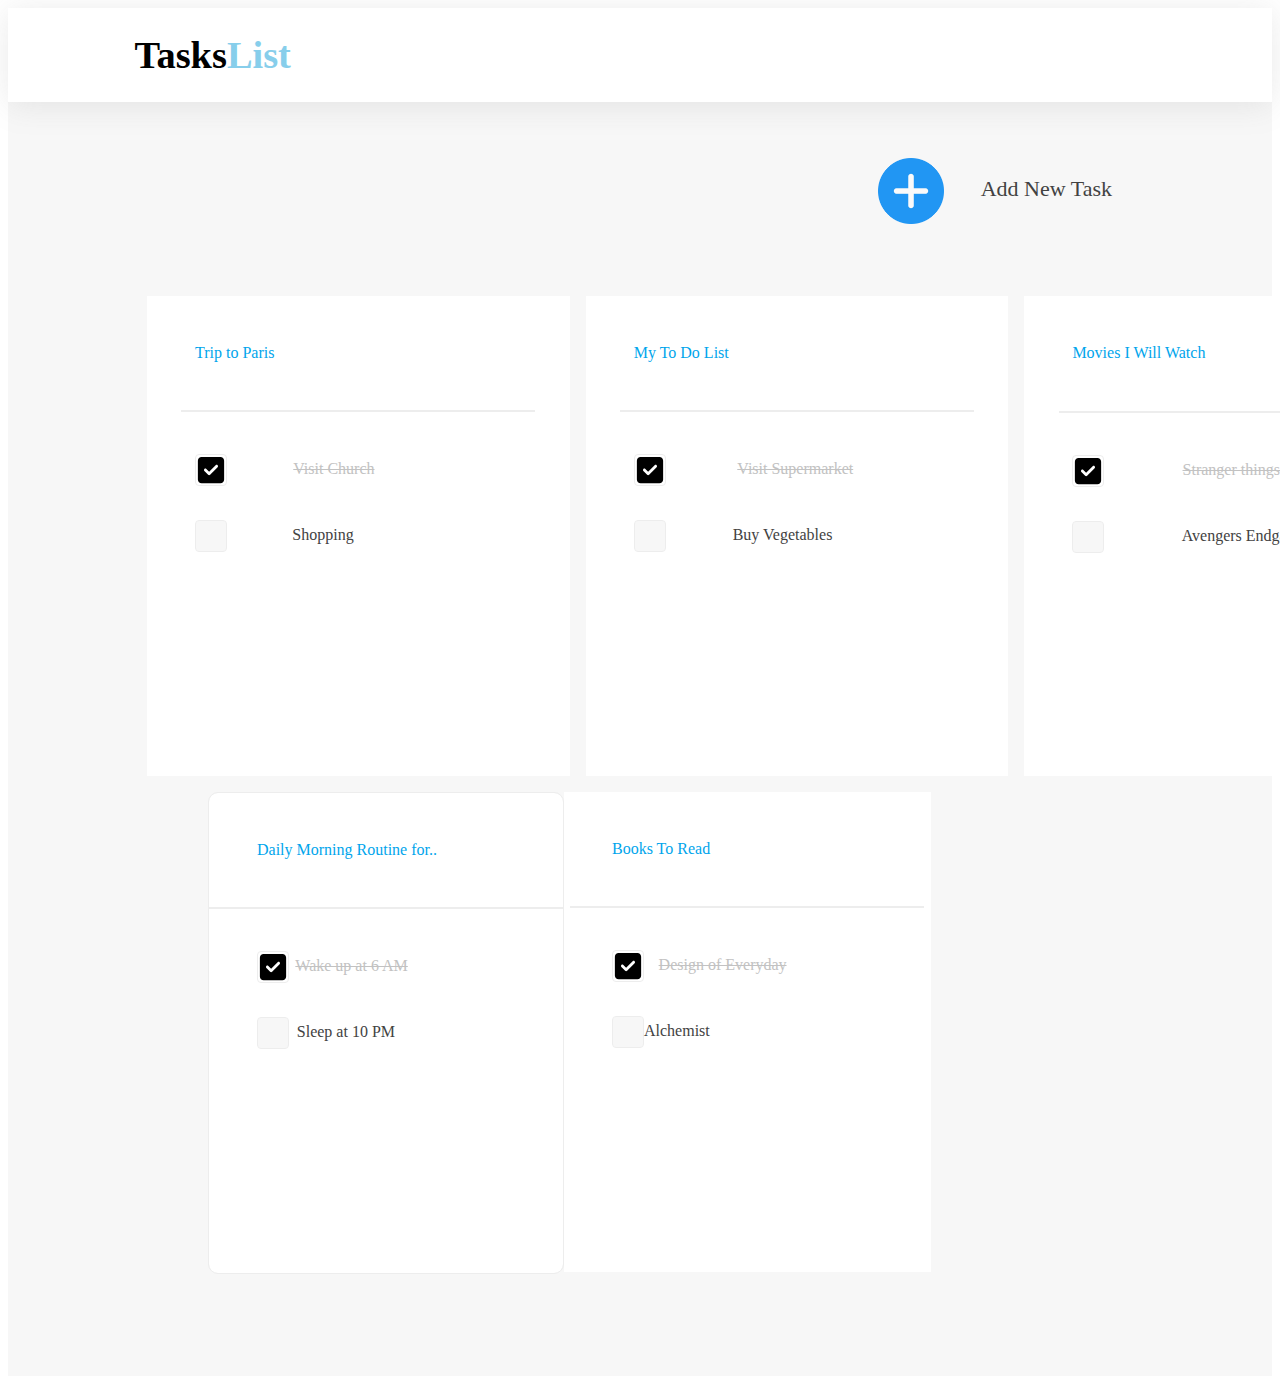
<file: index.html>
<!DOCTYPE html>
<html lang="en">
<head>
    <meta charset="UTF-8">
    <meta http-equiv="X-UA-Compatible" content="IE=edge">
    <meta name="viewport" content="width=device-width, initial-scale=1.0">
    <title>Document</title>
    <link rel="stylesheet" href="style.css">
</head>
<body>
  <!-- <script>
    function myFunction() {
      window.location.href = "AddNewItem.html"
    }
  </script> -->
    <div class="container">
      <div class="header">
        <div class="tasklist">
          <h2 style="font-size: 2.4em; display: flex;align-items: center;">Tasks <span style="color:skyblue;">List</span></h2>
        </div>
      </div>
      <div class="addtask">
        <!-- <p class="newtasktext">Add New Task</p> -->
        <a  class="addnewtaskicon" href="newfile.html"><img class="plusImg" src="./assests/002-plus.png"><p class="textaddnewtask">Add New Task</p></a>
      </div>     
      <div class="body">  

        <div class="same triptoparis">
          <p class="trptoparistxt">Trip to Paris</p><br>
          <hr>
          <div class="tickandvisittochurchtxt">
            <img class="tick" src="./assests/square-check-solid.svg">
            <p class="vstchrchtxt">Visit Church</p>
          </div>
          <div class="shopngandcheckbox">
            <div class="checkbox"></div>
            <p class="shopngtxt">Shopping</p>
          </div>
        </div>


        <div class="same mytodolist">
          <p class="trptoparistxt">My To Do List</p><br>
          <hr>
          <div class="tickandvisittochurchtxt">
            <img class="tick" src="./assests/square-check-solid.svg">
            <p class="vstchrchtxt vstsuprmrkttxt">Visit Supermarket</p>
          </div>
          <div class="shopngandcheckbox">
            <div class="checkbox"></div>
            <p class="shopngtxt byvgtbletxt">Buy Vegetables</p>
          </div>
        </div>


        <div class="same moviestowatch">
          <p class="trptoparistxt mvstowtch">Movies I Will Watch</p><br>
          <hr>
          <div class="tickandvisittochurchtxt">
            <img class="tick" src="./assests/square-check-solid.svg">
            <p class="vstchrchtxt vstsuprmrkttxt">Stranger things 4</p>
          </div>
          <div class="shopngandcheckbox">
            <div class="checkbox"></div>
            <p class="avngsendgmtxt">Avengers Endgame</p>
          </div>
        </div>

      </div>
      <div class="body2">
        <div class="same dlyrtn">
          <p class="dlymrngrtntxt">Daily Morning Routine for..</p>
          <hr>
          <div class="tickandwakeup">
            <img class="tick" src="./assests/square-check-solid.svg">
            <p class="vstchrchtxt vstsuprmrkttxt">Wake up at 6 AM</p>
          </div>
          <div class="shopngandcheckbox">
            <div class="checkbox"></div>
            <p class="avngsendgmtxt slptxt">Sleep  at 10 PM</p>
          </div>
        </div>
        <div class="same bkstoread">
          <p class="dlymrngrtntxt">Books To Read</p>
          <hr>
          <div class="tickandwakeup">
            <img class="tick" src="./assests/square-check-solid.svg">
            <p class="vstchrchtxt dsgnofevryday">Design of Everyday</p>
          </div>
          <div class="shopngandcheckbox">
            <div class="checkbox"></div>
            <p class="avngsendgmtxt slptxt alchmsttxt">Alchemist</p>
          </div>
        </div>

      </div>
    </div>
  </div>
</body>
</html>
</file>
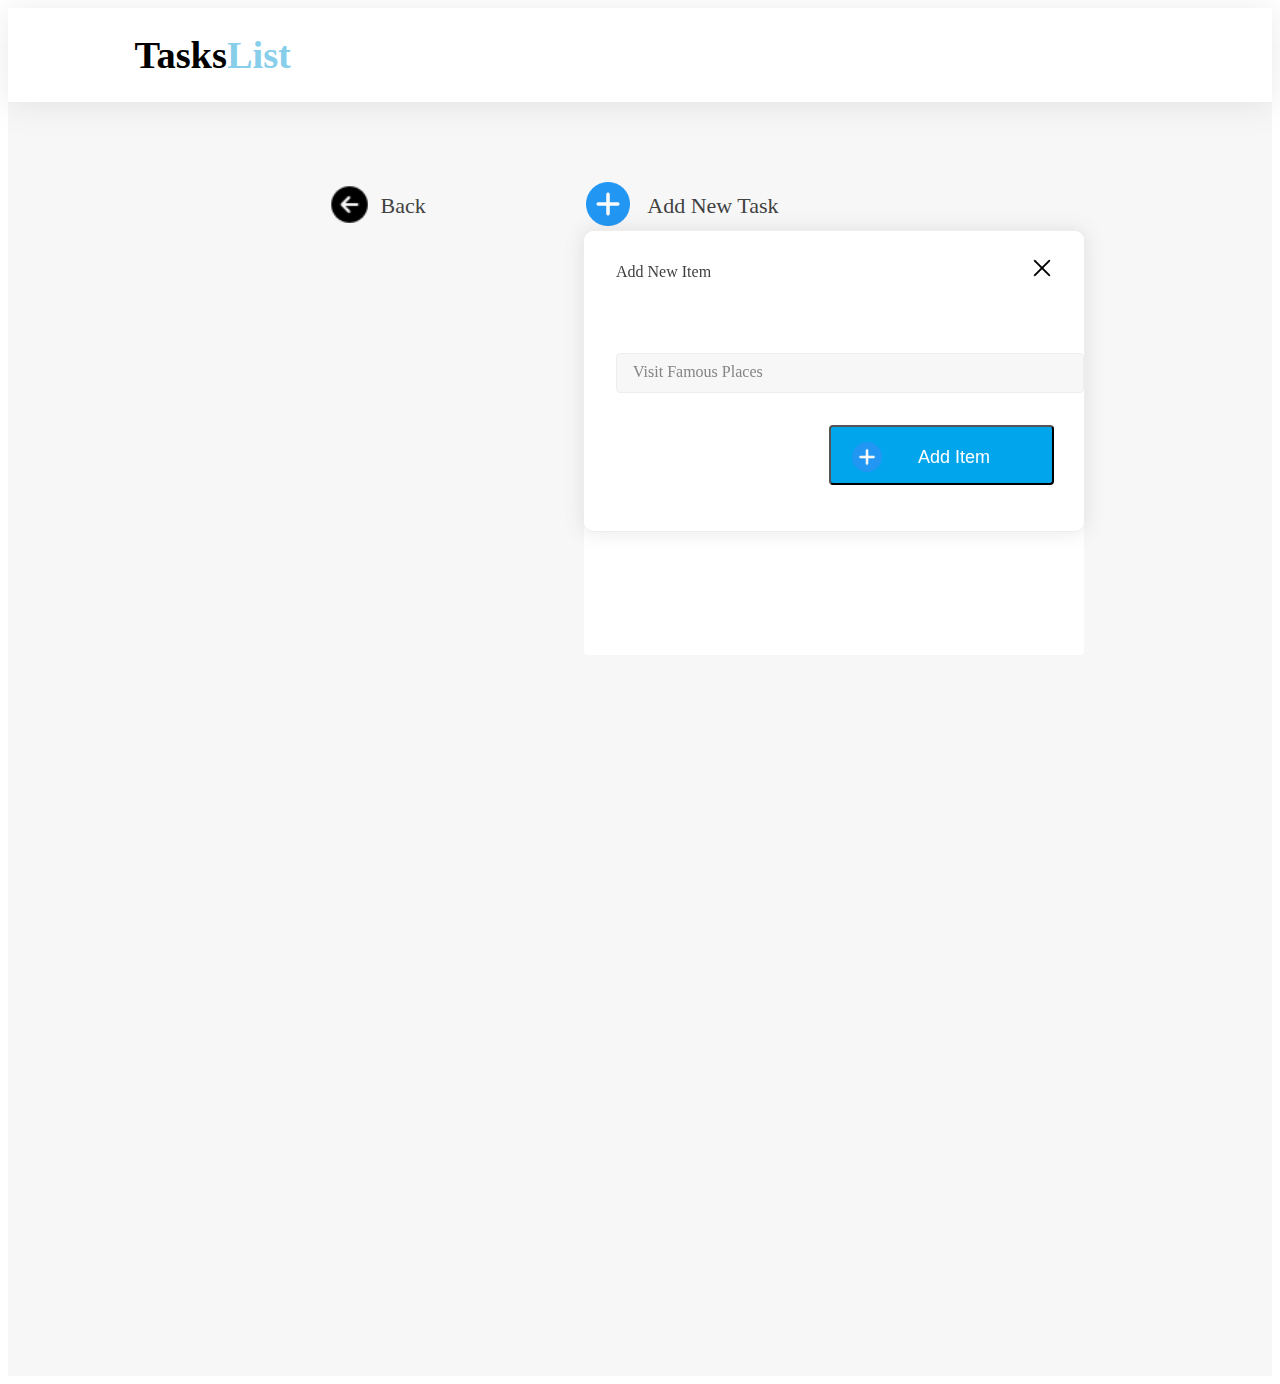
<file: AddNewItem.html>
<!DOCTYPE html>
<html lang="en">
<head>
    <meta charset="UTF-8">
    <meta http-equiv="X-UA-Compatible" content="IE=edge">
    <meta name="viewport" content="width=device-width, initial-scale=1.0">
    <title>Document</title>
    <link rel="stylesheet" href="AddNewItem.css">
</head>
<body>
    <div class="container">
        <div class="header">
            <div class="tasklist">
              <h2 style="font-size: 2.4em; display: flex;align-items: center;">Tasks <span style="color:skyblue;">List</span></h2>
            </div>
          </div>
        <div class="backandaddnewtask">
            <a class="backimgandtxt" href="index.html" class="backicn"><img class="backarroeimg" src="./assests/arrow-back-circle.png"><p class="backtxt">Back</p></a>
            <a  class="addnewtaskicon" href="#modall"><img class="plusImg" src="./assests/002-plus.png"><p class="textaddnewtask">Add New Task</p></a>
        </div>
        <div class=" same triptoparis">
            <p class="trptoparistxt">Trip to Paris</p>
            <hr>
            <div class="tickandvisittochurchtxt">
                <img class="tick" src="./assests/square-check-solid.svg">
                <p class="vstchrchtxt">Visit Church</p>
              </div>
              <div class="shopngandcheckbox">
                <div class="checkbox"></div>
                <p class="shopngtxt">Shopping</p>
              </div>
        </div>
        
            <div id="modall" class="modal">
                <div class="modal_inner">
                <div class="crossandtxt">
                    <p class="addnewtsktxt">Add New Item</p>
                    <a href="AddNewItem.html" class="linkforback"><img src="./assests/close_FILL0_wght400_GRAD0_opsz48.png" alt="" class="icn"></a> 
                </div>
                    <div class="learnctxt">Visit Famous Places</div>
                    <div class="btnandtxt">
                        <button class="addtsk"><img class="plsImg" src="./assests/002-plus.png"><p class="at">Add Item</p></button>
                    </div>
                </div>
            </div>
        </div>
        
    </div>
</body>
</html>
</file>
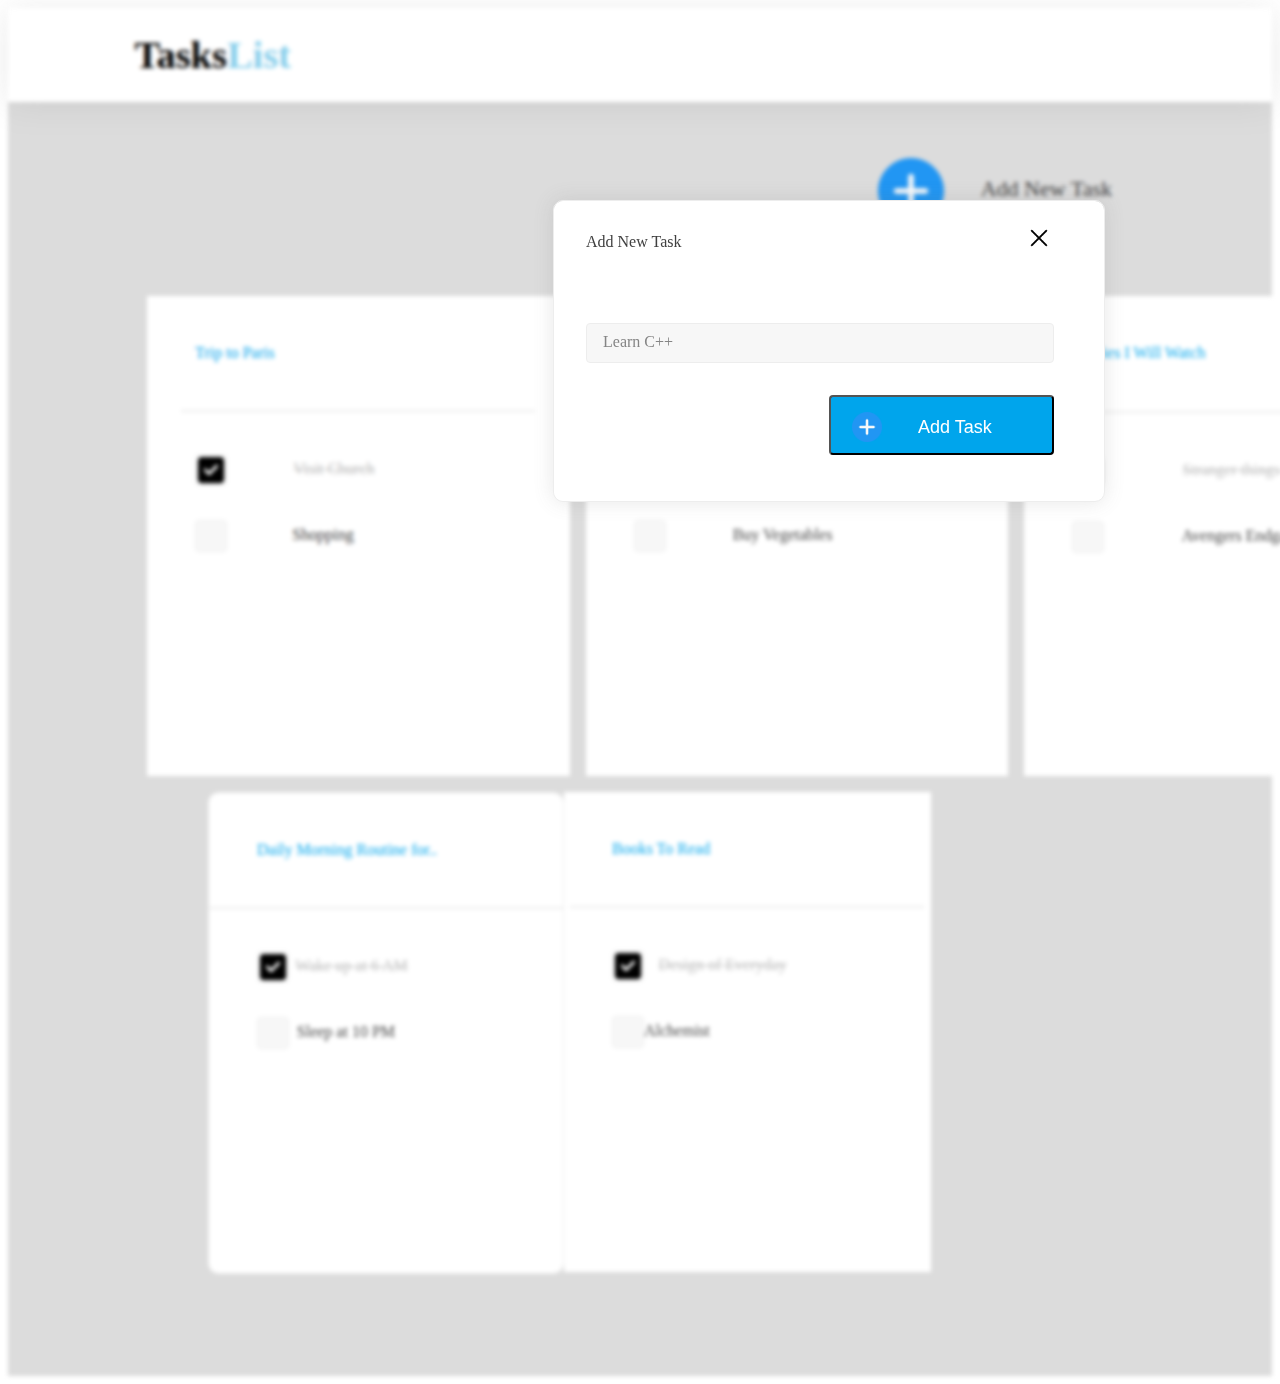
<file: newfile.html>
<!DOCTYPE html>
<html lang="en">
<head>
    <meta charset="UTF-8">
    <meta http-equiv="X-UA-Compatible" content="IE=edge">
    <meta name="viewport" content="width=device-width, initial-scale=1.0">
    <title>Document</title>
    <link rel="stylesheet" href="style.css">
</head>
<body>
    <script>
        function myFunction() {
          window.location.href = "AddNewItem.html"
        }
      </script>
      <div  class="container blur">
        <div class="header">
          <div class="tasklist">
            <h2 style="font-size: 2.4em; display: flex;align-items: center;">Tasks <span style="color:skyblue;">List</span></h2>
          </div>
        </div>
        <div class="addtask">
          <!-- <p class="newtasktext">Add New Task</p> -->
          <a  class="addnewtaskicon" href="newfile.html"><img class="plusImg" src="./assests/002-plus.png"><p class="textaddnewtask">Add New Task</p></a>
        </div>     
        <div class="body">  
  
          <div class="same triptoparis">
            <p class="trptoparistxt">Trip to Paris</p><br>
            <hr>
            <div class="tickandvisittochurchtxt">
              <img class="tick" src="./assests/square-check-solid.svg">
              <p class="vstchrchtxt">Visit Church</p>
            </div>
            <div class="shopngandcheckbox">
              <div class="checkbox"></div>
              <p class="shopngtxt">Shopping</p>
            </div>
          </div>
  
  
          <div class="same mytodolist">
            <p class="trptoparistxt">My To Do List</p><br>
            <hr>
            <div class="tickandvisittochurchtxt">
              <img class="tick" src="./assests/square-check-solid.svg">
              <p class="vstchrchtxt vstsuprmrkttxt">Visit Supermarket</p>
            </div>
            <div class="shopngandcheckbox">
              <div class="checkbox"></div>
              <p class="shopngtxt byvgtbletxt">Buy Vegetables</p>
            </div>
          </div>
  
  
          <div class="same moviestowatch">
            <p class="trptoparistxt mvstowtch">Movies I Will Watch</p><br>
            <hr>
            <div class="tickandvisittochurchtxt">
              <img class="tick" src="./assests/square-check-solid.svg">
              <p class="vstchrchtxt vstsuprmrkttxt">Stranger things 4</p>
            </div>
            <div class="shopngandcheckbox">
              <div class="checkbox"></div>
              <p class="avngsendgmtxt">Avengers Endgame</p>
            </div>
          </div>
  
        </div>
        <div class="body2">
          <div class="same dlyrtn">
            <p class="dlymrngrtntxt">Daily Morning Routine for..</p>
            <hr>
            <div class="tickandwakeup">
              <img class="tick" src="./assests/square-check-solid.svg">
              <p class="vstchrchtxt vstsuprmrkttxt">Wake up at 6 AM</p>
            </div>
            <div class="shopngandcheckbox">
              <div class="checkbox"></div>
              <p class="avngsendgmtxt slptxt">Sleep  at 10 PM</p>
            </div>
          </div>
          <div class="same bkstoread">
            <p class="dlymrngrtntxt">Books To Read</p>
            <hr>
            <div class="tickandwakeup">
              <img class="tick" src="./assests/square-check-solid.svg">
              <p class="vstchrchtxt dsgnofevryday">Design of Everyday</p>
            </div>
            <div class="shopngandcheckbox">
              <div class="checkbox"></div>
              <p class="avngsendgmtxt slptxt alchmsttxt">Alchemist</p>
            </div>
          </div>
  
        </div>
      </div>
    </div>
    <div class="modal">
    <div class="modal_inner">
      <div class="crossandtxt">
          <p class="addnewtsktxt">Add New Task</p>
          <a href="index.html" class="linkforback"><img src="./assests/close_FILL0_wght400_GRAD0_opsz48.png" alt="" class="icn"></a> 
        </div>
      <div class="learnctxt">Learn C++</div>
      <div class="btnandtxt">
          <button onclick="myFunction()" class="addtsk"><img class="plsImg" src="./assests/002-plus.png"><p class="at">Add Task</p></button>
      </div>
    </div>
</div>
</body>
</html>
</file>
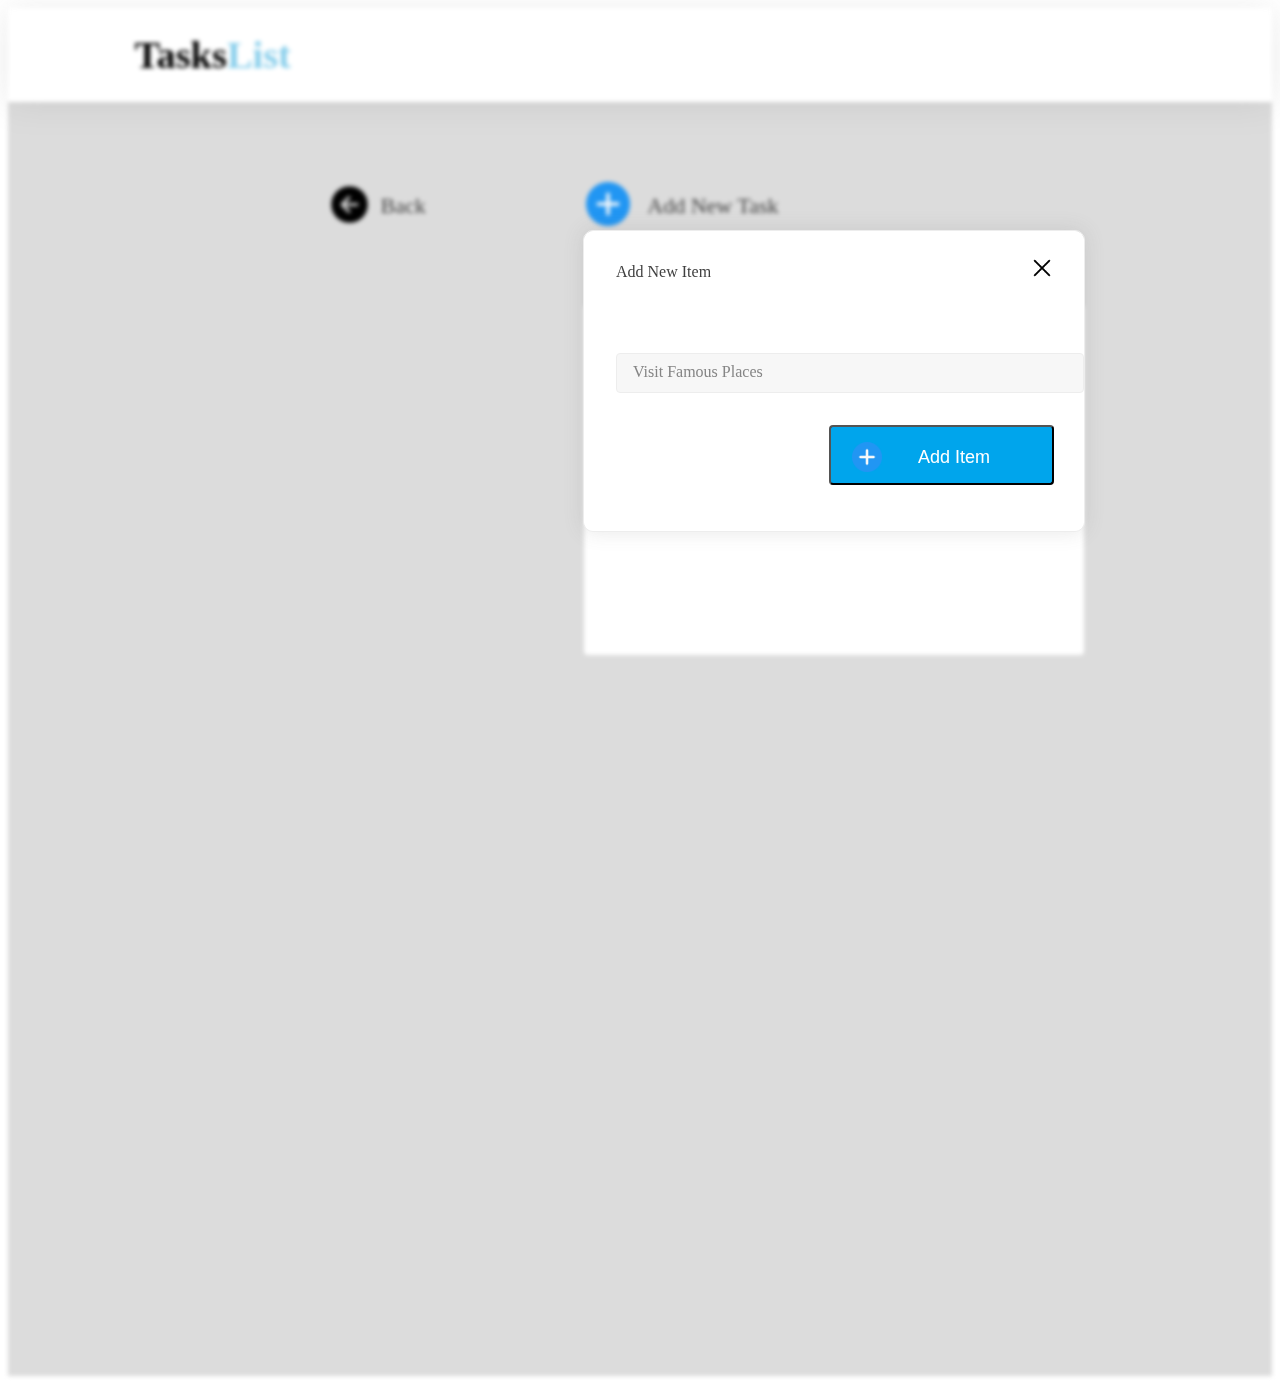
<file: newitem_2.html>
<!DOCTYPE html>
<html lang="en">
<head>
    <meta charset="UTF-8">
    <meta http-equiv="X-UA-Compatible" content="IE=edge">
    <meta name="viewport" content="width=device-width, initial-scale=1.0">
    <title>Document</title>
    <link rel="stylesheet" href="AddNewItem.css">
</head>
<body>
    <div class="container blur">
        <div class="header">
            <div class="tasklist">
              <h2 style="font-size: 2.4em; display: flex;align-items: center;">Tasks <span style="color:skyblue;">List</span></h2>
            </div>
          </div>
        <div class="backandaddnewtask">
            <a class="backimgandtxt" href="index.html" class="backicn"><img class="backarroeimg" src="./assests/arrow-back-circle.png"><p class="backtxt">Back</p></a>
            <a  class="addnewtaskicon" href="newitem_2.html"><img class="plusImg" src="./assests/002-plus.png"><p class="textaddnewtask">Add New Task</p></a>
        </div>
        <div class=" same triptoparis">
            <p class="trptoparistxt">Trip to Paris</p>
            <hr>
            <div class="tickandvisittochurchtxt">
                <img class="tick" src="./assests/square-check-solid.svg">
                <p class="vstchrchtxt">Visit Church</p>
              </div>
              <div class="shopngandcheckbox">
                <div class="checkbox"></div>
                <p class="shopngtxt">Shopping</p>
              </div>
        </div>
    </div>    
            <div id="modall" class="modal">
                <div class="modal_inner">
                <div class="crossandtxt">
                    <p class="addnewtsktxt">Add New Item</p>
                    <a href="AddNewItem.html" class="linkforback"><img src="./assests/close_FILL0_wght400_GRAD0_opsz48.png" alt="" class="icn"></a> 
                </div>
                    <div class="learnctxt">Visit Famous Places</div>
                    <div class="btnandtxt">
                        <button class="addtsk"><img class="plsImg" src="./assests/002-plus.png"><p class="at">Add Item</p></button>
                    </div>
                </div>
            </div>
</body>
</html>
</file>
<file: style.css>
.container{
  display: block;
  justify-content: space-around;
  /* align-items: center;; */
  top: 0px;
  left: 0px;
  /* width: 110em; */
  height: 1368px;
  background: #F7F7F7 0% 0% no-repeat padding-box;
  opacity: 1;
  /* margin-left: 5%; */
}
.tasklist{
  display: flex;
  justify-content: flex-start;
  top: 0px;
  left: 0px;
  /* width: 101em; */
  height: 94px;
  background: #FFFFFF 0% 0% no-repeat padding-box;
  box-shadow: 0px 3px 30px #7B7B7B29;
  opacity: 1;
  padding-left: 10%;
}
.addtask{
  display: flex;
  flex-direction: row-reverse;
   margin-top: 3.5em;
  padding-right: 10em;   
}
.addnewtaskicon{
  display: flex;
  top: 142px;
  text-decoration: none;
  left: 1000px;
  /* width: 160px; */
  height: 26px;
  text-align: center;
  font: normal normal normal 22px/26px Inter;
  letter-spacing: 0px;
  color: #424242;
  opacity: 1;
}
.textaddnewtask{
  display: flex;
  margin-top: 0.8em;
  letter-spacing: 0px;
  opacity: 1;
  color:#424242;
  font: normal normal normal 22px/26px Inter;
}
.plusImg{
  display:flex;
  width: 3em;
  height: 3em;
  margin-right: 1.68em;;
}
.body {
  display: flex;
  justify-content: space-between;
  height: 480px;
  width: 1300px;
  margin-top: 7em;
  padding-left: 11%;
}
.same{
  display: block;
  width: 55em;
  height: 30em;
  background-color: #FFFFFF;
}
.same:hover{
  box-shadow: -0.5em -0.5em 0.5em -0.4em;
  opacity: 1.5;
  transition: ease-out 0.3;
}
.mytodolist,.moviestowatch{
  margin-left: 1em;
}
.trptoparistxt{
  /* display: flex; */
  color: #00A5EC;
  top: 254px;
  left: 169px;
  width: 114px;
  height: 24px;
  text-align: left;
  /* font: normal normal medium 20px/24px Inter; */
  letter-spacing: 0px;
  opacity: 1;
  margin-left: 3em;
  margin-top: 3em;
}
hr{
  top: 305px;
  left: 139px;
  width: 352px;
  height: 0px;
  border: 1px solid #EDEDED;
  opacity: 1;
}
.tickandvisittochurchtxt{
  display: flex;
  justify-content: space-between;
  margin-top:2em;
}
.tick{
  display: flex;
  width: 30px;
  height: 30px;
  margin-left: 3em;
  margin-top: 0.6em;
  border: 1px solid #EDEDED;
  border-radius: 4px;
  opacity: 1;
}
.vstchrchtxt{
  display: flex;
  margin-right: 12.2em;
  text-decoration: line-through;
  color: #C2C2C2;
  /* font: normal normal normal 18px/21px Inter; */
  letter-spacing: 0px;
}
.shopngandcheckbox{
  display: flex;
  justify-content: space-between;
  margin-top:1em;
}
.checkbox{
  display: flex;
  margin-left: 3em;
  margin-top: 0.64em;
  top: 390px;
  left: 169px;
  width: 30px;
  height: 30px;
  background: #F7F7F7 0% 0% no-repeat padding-box;
  border: 1px solid #EDEDED;
  border-radius: 4px;
  opacity: 1;
}
.shopngtxt{
  display: flex;
  margin-right: 13.5em;
  color: #424242;
  opacity: 1;
  /* font: normal normal normal 18px/21px Inter; */
  letter-spacing: 0px;
}
.vstsuprmrkttxt{
  margin-right: 9.7em;
}
.byvgtbletxt{
  margin-right: 11em;
}
.mvstowtch{
  display: inline-flex;
  width: 200px;
  height: 43px;
  text-align: center;
}
.avngsendgmtxt{
  display: flex;;
  margin-right: 8.8em;
  color: #424242;
  opacity: 1;
  letter-spacing: 0px;
}
/* .body2{
  display: flex;
  margin-top:1em;
  justify-content:space-between;
  height: 480px;
  width: 1300px;
} */
.dailyroutine,.bookstoread{
  display: block;
  width: 27.56em;
  height: 30em;
  background-color: #FFFFFF;
  margin-left: 12.5em;
}
.bookstoread{
  margin-left: 1em;
}
.dlymrngrtn{
  /* width: 240px; */
  width: 240px;
}
.body2{
  margin-left: 12.5em;
  margin-top:1em;
  display: flex;
  justify-content: space-between;
}
.dlyrtn{
  display: block;
  width: 26.2em;
  margin-left: 0px;
  background: #FFFFFF 0% 0% no-repeat padding-box;
  border: 1px solid #EDEDED;
  border-radius: 10px;
  opacity: 1;
}
.dlymrngrtntxt{
  color: #00A5EC;
  /* top: 254px;
  left: 169px;
  width: 114px;
  height: 24px;
  text-align: left; */
  /* font: normal normal medium 20px/24px Inter; */
  letter-spacing: 0px;
  opacity: 1;
  margin-left: 3em;
  margin-top: 3em;
  margin-bottom: 3em;
}
.tickandwakeup{
  display: flex;
  margin-top: 2em;
  justify-content: space-between;
}
.slptxt{
  margin-right: 10.5em;
}
.bkstoread{
  display: block;
  width:26.8em;
  margin-right: 47.7em;;
}
.dsgnofevryday{
  display: flex;
  margin-right: 9em;
  opacity: 1;
  letter-spacing: 0px;
}
.alchmsttxt{
  display: flex;
  margin-right: 13.8em;
}
.footer{
  display: inline-flex;
}

.modal{
  top: 200px;
  left: 553px;
  width: 550px;
  height: 300px;
  /* visibility: hidden; */
  background: #FFFFFF 0% 0% no-repeat padding-box;
  box-shadow: 0px 0px 20px #67676729;
  border: 1px solid #EDEDED;
  border-radius: 10px;
  opacity: 1;
  gap: 15px;
  position: fixed;
  display: flex;
  /* justify-content: flex-start;
  align-items: center; */
}
 :target{
  visibility: visible;
  opacity: 1;
 }
.modal_inner {
  display: block;
  background-color: #ffffff;
  width: 500px;
  max-width: 500px;
  overflow: hidden;
  border-radius: 10px;
}
.crossandtxt{
  display: flex;
  justify-content: space-between;
}
.icn{
  display: flex;
  width: 30px;
  height: 30px;
  color: gray;
  margin-top: 1.4em;
}
.addnewtsktxt{
  top: 204px;
  left: 453px;
  width: 151px;
  height: 26px;
  /* UI Properties */
  text-align: left;
  font: normal normal medium 22px/26px Inter;
  letter-spacing: 0px;
  color: #404040;
  opacity: 1;
  margin-left: 2em;
  margin-top: 2em;
}
.learnctxt{
  display: flex;
  top: 290px;
  left: 467px;
  width: 450px;
  height: 30px;
  margin-top: 3em;
  margin-left: 2em;
  text-align: left;
  font: normal normal normal 16px/20px Inter;
  letter-spacing: 0px;
  color: #858585;
  opacity: 1;
  background-color: #F7F7F7;
  padding-left: 1em;
  padding-top: 0.5em;
  border: 1px solid #EDEDED;
  border-radius: 4px;
  opacity: 1;
}
.btnandtxt{
  display: flex;
  flex-direction: row-reverse;
  margin-top:2em;
}
.addtsk{
  display: flex;
  /* flex-direction:; */
  width: 15em;
  height:4em;
  background-color: #00A5EC;
  color:#FFFFFF;
  font-size: 15px;
  border-radius: 4px;
  padding-top: 1em;
}
.plsImg{
  display:flex;
  width: 30px;
  height: 30px;
  margin-left: 1em;
  margin-top: 0em;
}

.at{
  display: flex;
  /* height: 15px; */
  margin-left: 2em;
  margin-top: 0.3em;
  font-size: 18px;
}
.blur{
  filter: blur(2px);
  background-color: gainsboro;
}
</file>
<file: AddNewItem.css>
.container{
    display: block;
    justify-content: space-around;
    /* align-items: center;; */
    top: 0px;
    left: 0px;
    /* width: 110em; */
    height: 1368px;
    background: #F7F7F7 0% 0% no-repeat padding-box;
    opacity: 1;
    /* margin-left: 5%; */
  }
  .tasklist{
    display: flex;
    justify-content: flex-start;
    top: 0px;
    left: 0px;
    /* width: 101em; */
    height: 94px;
    background: #FFFFFF 0% 0% no-repeat padding-box;
    box-shadow: 0px 3px 30px #7B7B7B29;
    opacity: 1;
    padding-left: 10%;
  }
  .backandaddnewtask{
    display: flex;
    justify-content: center;
    margin-top:5em;
    margin-left: 9.7em;
  }
  .backimgandtxt{
    display:flex;
    margin-right: 10em;
  }
  .backarroeimg{
    display:flex;
    height:45px;
  }
  .addnewtaskicon{
    display: flex;
    top: 142px;
    text-decoration: none;
    left: 1000px;
    /* width: 160px; */
    height: 26px;
    text-align: center;
    font: normal normal normal 22px/26px Inter;
    letter-spacing: 0px;
    color: #424242;
    opacity: 1;
    margin-right: 15em;
  }
  .textaddnewtask{
    display: flex;
    margin-top: 0.5em;
    margin-left: 0.8em;
    letter-spacing: 0px;
    opacity: 1;
    color:#424242;
    font: normal normal normal 22px/26px Inter;
  }
  .plusImg{
    display:flex;
    width: 2em;
    height: 2em;
  }
  .backtxt{
    display: flex;
    margin-top: 0.5em;
    margin-left: 0.4em;
    letter-spacing: 0px;
    opacity: 1;
    color:#424242;
    font: normal normal normal 22px/26px Inter;
  }
  a {
    text-decoration: none;
  }
  .same{
    display: block;
    width: 500px;
    height: 350px;
    margin-top:4em;
    margin-left:36em;
    background-color: #FFFFFF;
    border-radius: 4px;
  }
  .same:hover{
    box-shadow: -0.5em -0.5em 0.5em -0.4em;
    opacity: 1.5;
    transition: ease-out 0.3;
  }
  .trptoparistxt{
    display: flex;
    color: #00A5EC;
    top: 254px;
    left: 169px;
    width: 370px;
    height: 24px;
    text-align: left;
    /* font: normal normal medium 20px/24px Inter; */
    letter-spacing: 0px;
    opacity: 1;
    margin-left: 3em;
    /* margin-top: 3em; */
    justify-content: center;
    align-items: center;
    font-size: 20px;
  }
  hr{
    top: 305px;
    left: 139px;
    width: 470px;
    height: 0px;
    border: 1px solid #EDEDED;
    opacity: 1;
    margin-top: 2em;
  }
  .tickandvisittochurchtxt{
    display: flex;
    justify-content: space-between;
    margin-top:2em;
  }
  .tick{
    display: flex;
    width: 30px;
    height: 30px;
    margin-left: 3em;
    margin-top: 0.6em;
    border: 1px solid #EDEDED;
    border-radius: 4px;
    opacity: 1;
  }
  .vstchrchtxt{
    display: flex;
    margin-right: 17em;
    text-decoration: line-through;
    color: #C2C2C2;
    /* font: normal normal normal 18px/21px Inter; */
    letter-spacing: 0px;
  }
  .shopngandcheckbox{
    display: flex;
    justify-content: space-between;
    margin-top:1em;
  }
  .checkbox{
    display: flex;
    margin-left: 3em;
    margin-top: 0.64em;
    top: 390px;
    left: 169px;
    width: 30px;
    height: 30px;
    background: #F7F7F7 0% 0% no-repeat padding-box;
    border: 1px solid #EDEDED;
    border-radius: 4px;
    opacity: 1;
  }
  .shopngtxt{
    display: flex;
    margin-right: 18.4em;
    color: #424242;
    opacity: 1;
    /* font: normal normal normal 18px/21px Inter; */
    letter-spacing: 0px;
  }
  .modal{
    top: 260px;
    left: 583px;
    width: 500px;
    height: 300px;
    visibility: hidden;
    background: #FFFFFF 0% 0% no-repeat padding-box;
    box-shadow: 0px 0px 20px #67676729;
    border: 1px solid #EDEDED;
    border-radius: 10px;
    opacity: 1;
    gap: 15px;
    position: fixed;
    display: flex;
    /* backdrop-filter: blur(0.3);
    background-color: rgb(100, 98, 98);; */
    /* justify-content: flex-start;
    align-items: center; */
  }
   :target{
    visibility: visible;
    opacity: 1;
   }
  .modal_inner {
    display: block;
    background-color: #ffffff;
    width: 500px;
    max-width: 500px;
    overflow: hidden;
    border-radius: 10px;
  }
  .crossandtxt{
    display: flex;
    justify-content: space-around;
  }
  .icn{
    display: flex;
    width: 30px;
    height: 30px;
    color: gray;
    margin-top: 1.4em;
  }
  .addnewtsktxt{
    top: 204px;
    left: 300px;
    width: 151px;
    height: 26px;
    /* UI Properties */
    text-align: left;
    font: normal normal medium 22px/26px Inter;
    letter-spacing: 0px;
    color: #404040;
    opacity: 1;
    margin-right: 11.2em;
    margin-top: 2em;
  }
  .learnctxt{
    display: flex;
    top: 290px;
    left: 467px;
    width: 420px;
    height: 30px;
    margin-top: 3em;
    margin-left: 2em;
    text-align: left;
    font: normal normal normal 16px/20px Inter;
    letter-spacing: 0px;
    color: #858585;
    opacity: 1;
    background-color: #F7F7F7;
    padding-left: 1em;
    padding-top: 0.5em;
    border: 1px solid #EDEDED;
    border-radius: 4px;
    opacity: 1;
  }
  .btnandtxt{
    display: flex;
    flex-direction: row-reverse;
    margin-top:2em;
  }
  .addtsk{
    display: flex;
    /* flex-direction:; */
    width: 15em;
    height:4em;
    background-color: #00A5EC;
    color:#FFFFFF;
    font-size: 15px;
    border-radius: 4px;
    padding-top: 1em;
    margin-right:2em;
  }
  .plsImg{
    display:flex;
    width: 30px;
    height: 30px;
    margin-left: 1em;
    margin-top: 0em;
  }
  
  .at{
    display: flex;
    /* height: 15px; */
    margin-left: 2em;
    margin-top: 0.3em;
    font-size: 18px;
  }
.modal{
  top: 230px;
  left: 583px;
  width: 500px;
  height: 300px;
  /* visibility: hidden; */
  visibility: visible;;
  background: #FFFFFF 0% 0% no-repeat padding-box;
  box-shadow: 0px 0px 20px #67676729;
  border: 1px solid #EDEDED;
  border-radius: 10px;
  opacity: 1;
  gap: 15px;
  position: fixed;
  display: flex;
  /* justify-content: flex-start;
  align-items: center; */
}
 :target{
  visibility: visible;
  opacity: 1;
 }
.modal_inner {
  display: block;
  background-color: #ffffff;
  width: 500px;
  max-width: 500px;
  overflow: hidden;
  border-radius: 10px;
}
.crossandtxt{
  display: flex;
  justify-content: space-between;
}
.icn{
  display: flex;
  width: 30px;
  height: 30px;
  color: gray;
  margin-top: 1.4em;
  margin-right: 1.7em;
}
.addnewtsktxt{
  top: 204px;
  left: 453px;
  width: 151px;
  height: 26px;
  /* UI Properties */
  text-align: left;
  font: normal normal medium 22px/26px Inter;
  letter-spacing: 0px;
  color: #404040;
  opacity: 1;
  margin-left: 2em;
  margin-top: 2em;
}
.learnctxt{
  display: flex;
  top: 290px;
  left: 467px;
  width: 450px;
  height: 30px;
  margin-top: 3em;
  margin-left: 2em;
  text-align: left;
  font: normal normal normal 16px/20px Inter;
  letter-spacing: 0px;
  color: #858585;
  opacity: 1;
  background-color: #F7F7F7;
  padding-left: 1em;
  padding-top: 0.5em;
  border: 1px solid #EDEDED;
  border-radius: 4px;
  opacity: 1;
}
.btnandtxt{
  display: flex;
  flex-direction: row-reverse;
  margin-top:2em;
}
.addtsk{
  display: flex;
  /* flex-direction:; */
  width: 15em;
  height:4em;
  background-color: #00A5EC;
  color:#FFFFFF;
  font-size: 15px;
  border-radius: 4px;
  padding-top: 1em;
}
.plsImg{
  display:flex;
  width: 30px;
  height: 30px;
  margin-left: 1em;
  margin-top: 0em;
}

.at{
  display: flex;
  /* height: 15px; */
  margin-left: 2em;
  margin-top: 0.3em;
  font-size: 18px;
}
.blur{
  filter: blur(2px);
  background-color: gainsboro;

}
</file>
